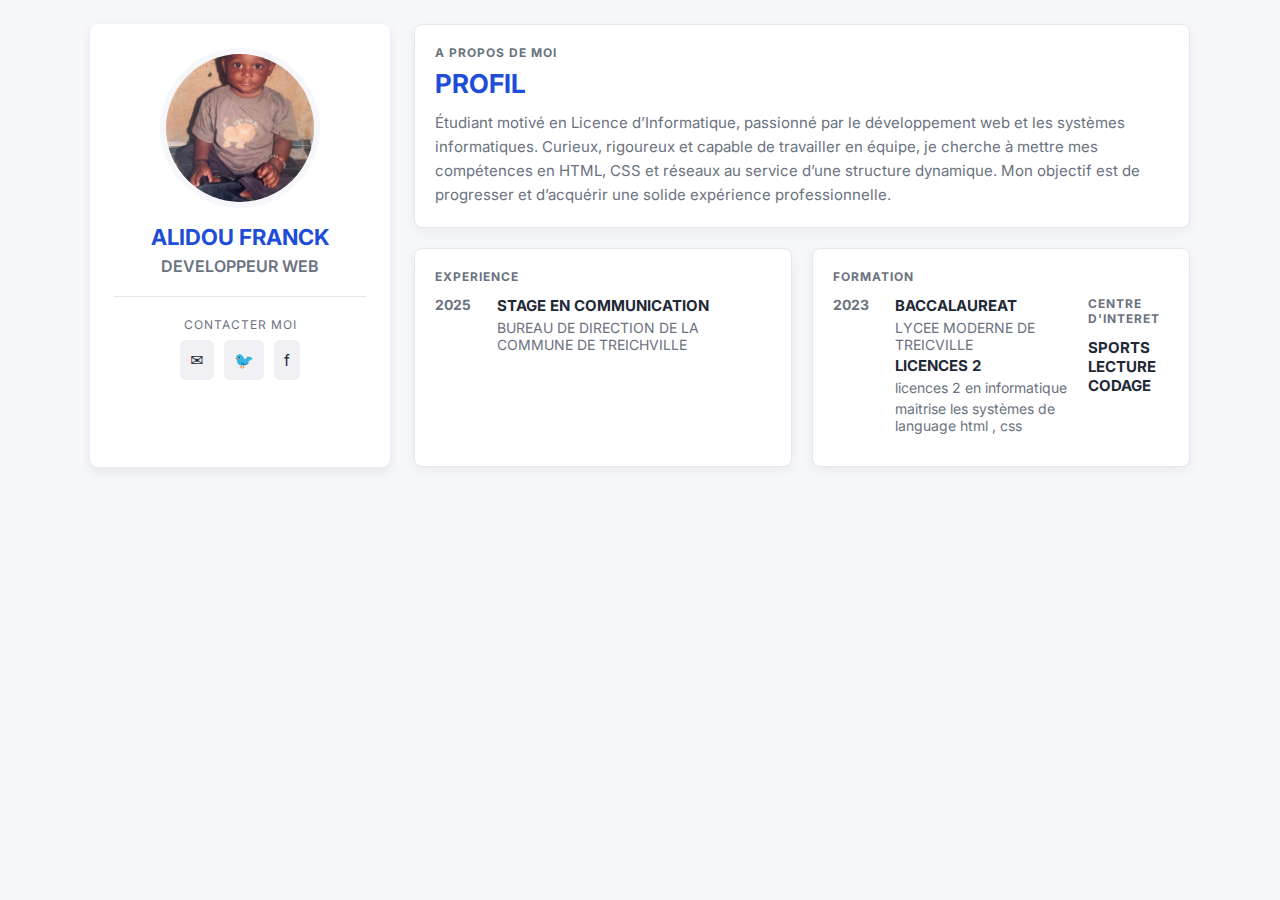
<file: index.html/code.HTML>
<!doctype html>
<html lang="fr">
<head>
  <meta charset="utf-8" />
  <meta name="viewport" content="width=device-width, initial-scale=1.0" />
  <title>Mon CV - Exemple</title>

  
  <link href="https://fonts.googleapis.com/css2?family=Inter:wght@300;400;600;700;800&display=swap" rel="stylesheet">

  <link rel="stylesheet" href="style.css">
</head>
<body>
  <main class="container">
    <!-- Colonne gauche -->
    <aside class="left">
      <div class="photo-wrap">
        
       <img src="WhatsApp Image 2025-09-21 à 12.50.41_49bb3247.jpg" alt="" class="photo">
      </div>

      <h1 class="name">ALIDOU FRANCK <span class="pronouns"></span></h1>
      <p class="role">DEVELOPPEUR WEB</p>

      <div class="divider"></div>

      <div class="connect">
        <p class="connect-title">CONTACTER MOI</p>
        <div class="socials">
          <a href="alidoufranck@gmail.com" aria-label="Email">✉</a>
          
          <a href="#" aria-label="Twitter">🐦</a>
          <a href="#" aria-label="Facebook">f</a>
        </div>
      </div>
    </aside>

    <!-- Colonne droite -->
    <section class="right">
      <section class="about card">
        <h2 class="section-title">A PROPOS DE MOI</h2>
        <h3 class="headline">PROFIL</h3>
        <p class="about-text">
         Étudiant motivé en Licence d’Informatique, passionné par le développement web et les systèmes informatiques. Curieux, rigoureux et capable de travailler en équipe, je cherche à mettre mes compétences en HTML, CSS et réseaux au service d’une structure dynamique. Mon objectif est de progresser et d’acquérir une solide expérience professionnelle. 
        </p>
      </section>

      <div class="two-cols">
        <section class="experience card">
          <h4 class="small-title">EXPERIENCE</h4>
          <div class="item">
            <div class="item-year">2025</div>
            <div class="item-body">
              <strong>STAGE EN COMMUNICATION</strong>
              <div class="muted">BUREAU DE DIRECTION DE LA COMMUNE DE TREICHVILLE </div>
            </div>
          </div>
        </section>

        <section class="education card">
          <h4 class="small-title">FORMATION</h4>
          <div class="item">
            <div class="item-year">2023</div>
            <div class="item-body">
              <strong>BACCALAUREAT</strong>
              <div class="muted">LYCEE MODERNE DE TREICVILLE<br></div>
              <strong class="papa">LICENCES 2</strong>
              <p class="muted">licences 2 en informatique </p>
              <p class="muted">maitrise les systèmes de language html , css </p>
            </div>
        <section class="passe temp">
            <h4 class="small-title">CENTRE D'INTERET</h4>
            <div class="item-body">
                <strong>SPORTS</strong>
                <strong>LECTURE</strong>
                <strong>CODAGE</strong>
            </div>
        </section>
          </div>
        </section>
        
      </div>
    </section>
  </main>
</body>
</html>
</file>
<file: index.html/style.css>
:root {
  --bg: #f6f7fb;
  --card: #fff;
  --accent: #1e4ed8;
  --muted: #6b7280;
  --text: #1f2937;
  --line: #e6e7ee;
  --max-width: 1100px;
  font-family: 'Inter', system-ui, -apple-system, "Segoe UI", Roboto, Arial, sans-serif;
}

* { box-sizing: border-box; margin: 0; padding: 0; }
body {
  background: var(--bg);
  color: var(--text);
  display: flex;
  justify-content: center;
  padding: 24px;
}

/* Grille principale */
.container {
  width: 100%;
  max-width: var(--max-width);
  display: grid;
  grid-template-columns: 300px 1fr;
  gap: 24px;
}

/* Colonne gauche */
.left {
  background: var(--card);
  padding: 24px;
  border-radius: 8px;
  text-align: center;
  box-shadow: 0 4px 12px rgba(0,0,0,0.08);
}

.photo-wrap {
  width: 160px; height: 160px;
  border-radius: 50%;
  overflow: hidden;
  margin: 0 auto 16px;
  border: 6px solid var(--bg);
}
.photo {
  width: 100%; height: 100%; object-fit: cover;
}

.name {
  font-size: 22px;
  font-weight: 700;
  color: var(--accent);
}
.pronouns {
  font-size: 14px;
  color: var(--muted);
}
.role {
  margin-top: 6px;
  font-weight: 600;
  color: var(--muted);
}

.divider {
  height: 1px;
  background: var(--line);
  margin: 20px 0;
}

.connect-title {
  font-size: 12px;
  color: var(--muted);
  margin-bottom: 8px;
  letter-spacing: 1px;
}

.socials {
  display: flex;
  justify-content: center;
  gap: 10px;
}
.socials a {
  background: #f1f1f5;
  padding: 10px;
  border-radius: 6px;
  text-decoration: none;
  color: var(--text);
  font-size: 16px;
}

/* Colonne droite */
.right {
  display: flex;
  flex-direction: column;
  gap: 20px;
}
.card {
  background: var(--card);
  padding: 20px;
  border-radius: 8px;
  border: 1px solid var(--line);
  box-shadow: 0 4px 12px rgba(0,0,0,0.05);
}

.section-title {
  font-size: 12px;
  color: var(--muted);
  letter-spacing: 1px;
}
.headline {
  font-size: 26px;
  font-weight: 700;
  color: var(--accent);
  margin: 8px 0 12px;
}
.about-text {
  font-size: 15px;
  line-height: 1.6;
  color: var(--muted);
}

/* Experience + Education */
.two-cols {
  display: grid;
  grid-template-columns: 1fr 1fr;
  gap: 20px;
}
.small-title {
  font-size: 12px;
  color: var(--muted);
  margin-bottom: 12px;
  letter-spacing: 1px;
}
.item {
  display: flex;
  gap: 12px;
  margin-bottom: 12px;
}
.item-year {
  font-weight: 700;
  color: var(--muted);
  font-size: 14px;
  min-width: 50px;
}
.item-body strong {
  display: block;
  font-size: 15px;
}
.muted {
  color: var(--muted);
  font-size: 14px;
  margin-top: 4px;
}



.btn {
  background: var(--accent);
  color: #fff;
  padding: 12px 20px;
  border-radius: 6px;
  text-decoration: none;
  font-weight: 600;
}

/* --- Responsive --- */
@media (max-width: 900px) {
  .container {
    grid-template-columns: 1fr;
  }
  .left {
    text-align: center;
  }
  .two-cols {
    grid-template-columns: 1fr;
  }
  .cta-row {
    justify-content: center;
  }
}

@media (max-width: 500px) {
  body {
    padding: 12px;
  }
  .photo-wrap {
    width: 120px; height: 120px;
  }
  .headline {
    font-size: 22px;
  }
  .name {
    font-size: 18px;
  }
  .btn {
    width: 100%;
    text-align: center;
  }
}
.papa{ margin-top: 3px;}
</file>
